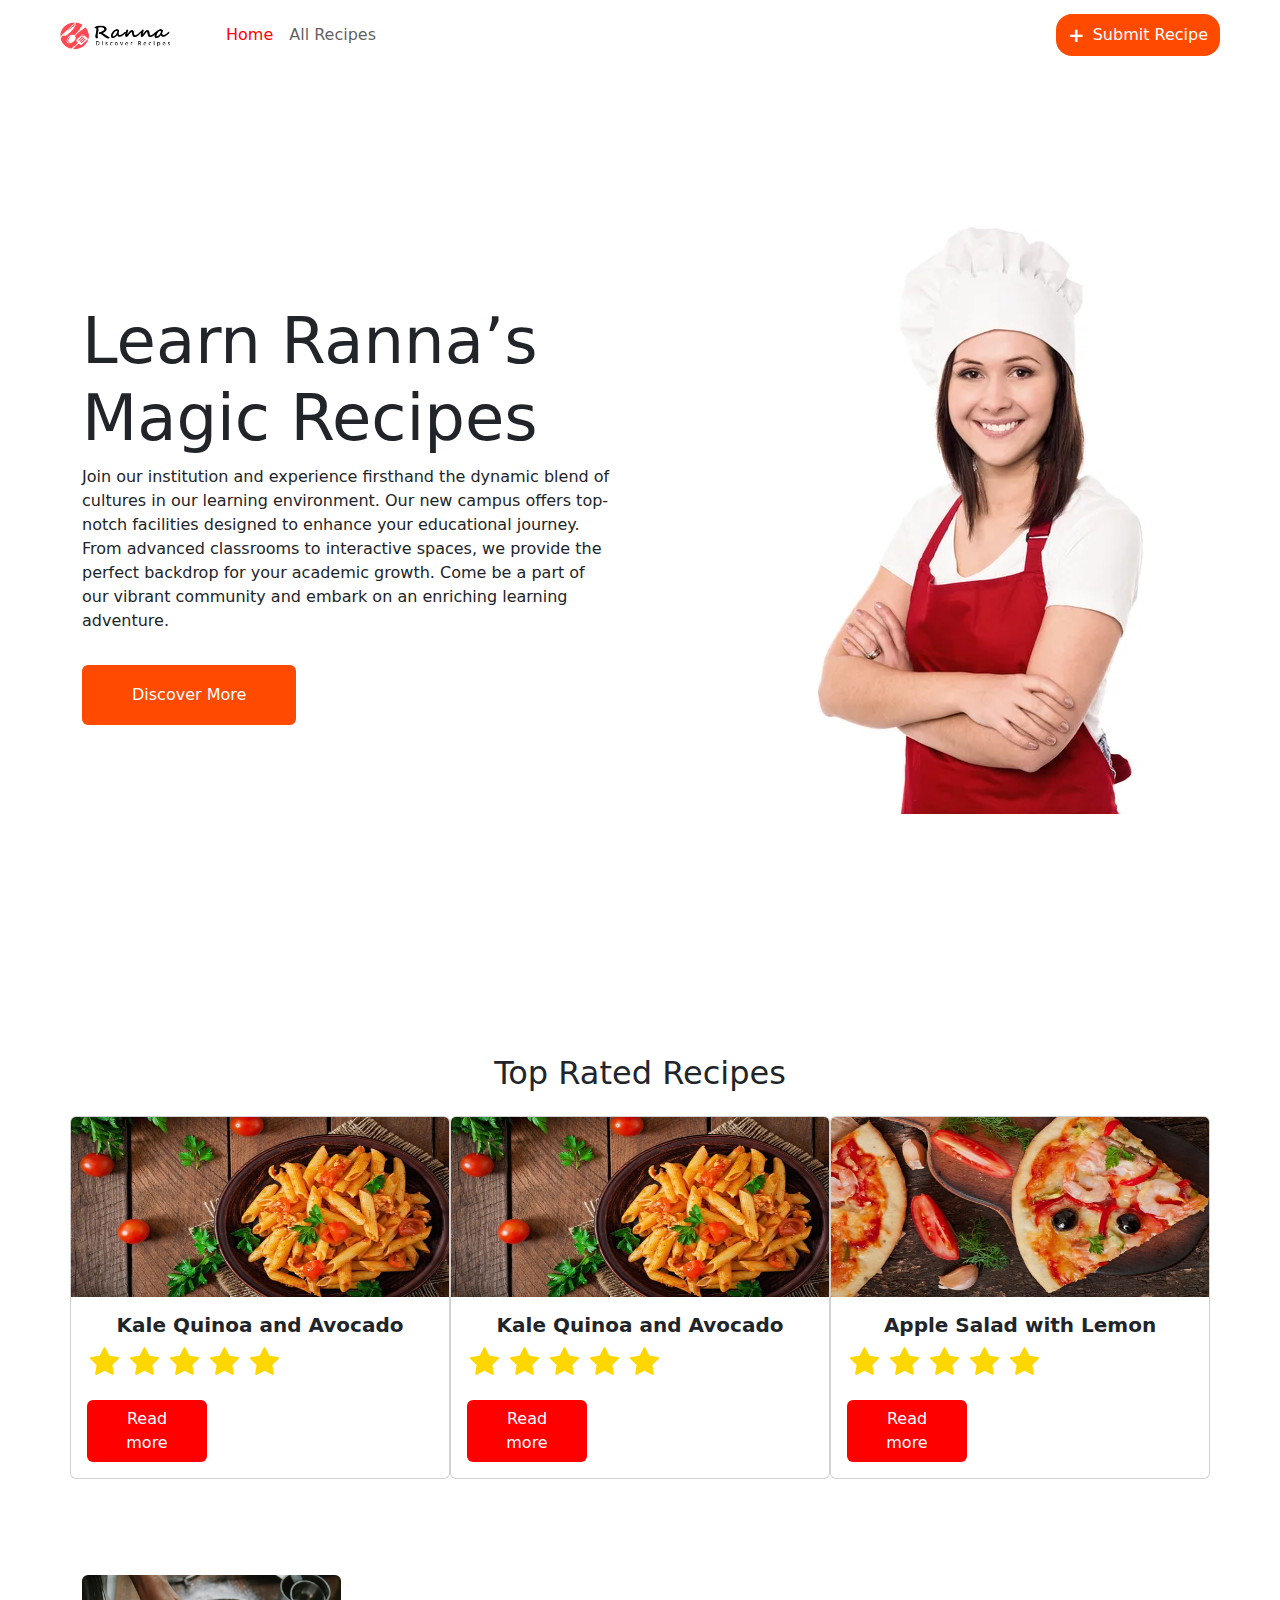
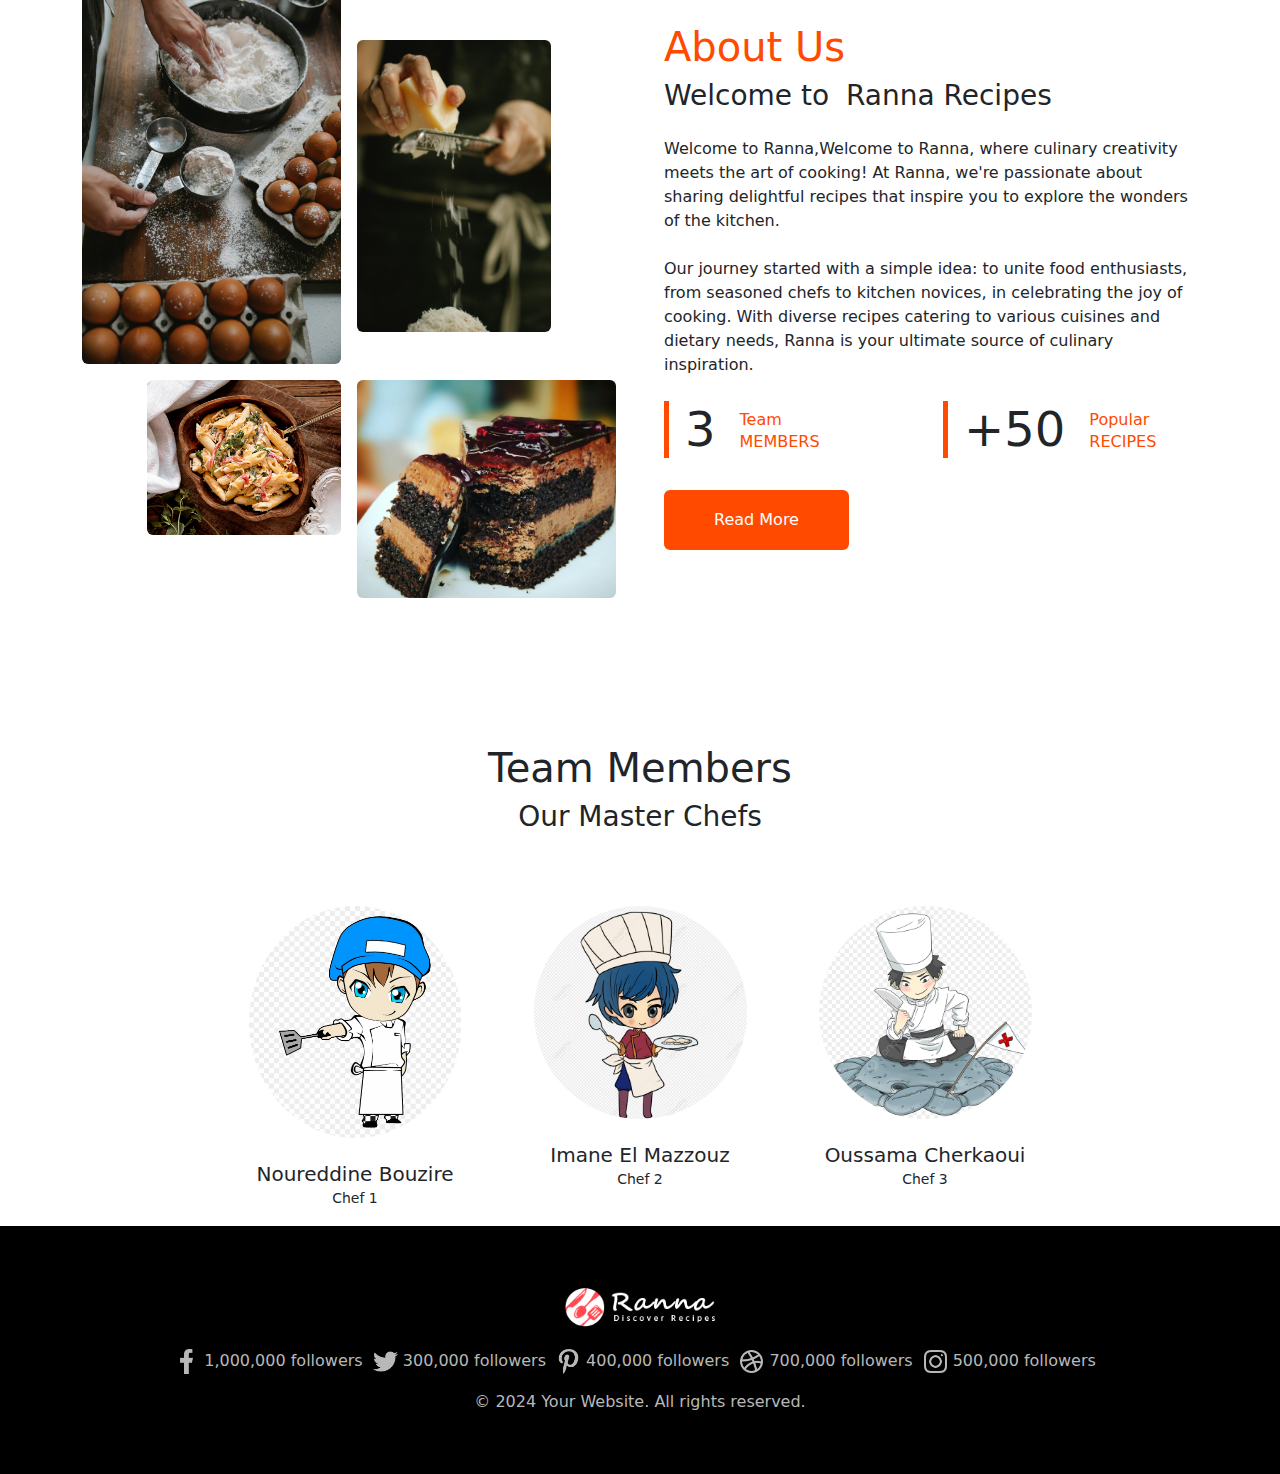
<file: html files/home.html>
<!DOCTYPE html>
<html lang="en">
<head>
    <meta charset="UTF-8">
    
    <meta name="viewport" content="width=device-width, initial-scale=1.0">
    <link rel="stylesheet" href="../bootstrap/css/bootstrap.min.css">
    <link rel="stylesheet" href="../bootstrap/js/bootstrap.min.js">
    <link href="../lib/animate.min.css" rel="stylesheet">
    <link rel="stylesheet" href="../home.css">


    
    
    <title>Home page</title>
</head>
<body onload="displayTopRatedRecipes()">
            <!-- nav bar -->
    <nav class="navbar navbar-expand-lg navbar-light bg-white px-5">
        <div class="container-fluid">
            <button class="navbar-toggler" type="button" data-bs-toggle="collapse" data-bs-target="#navbarSupportedContent" aria-controls="navbarSupportedContent" aria-expanded="false" aria-label="Toggle navigation">
                <i class="fas fa-bars"></i>
            </button>
            <div class="collapse navbar-collapse" id="navbarSupportedContent">
              <a class="navbar-brand me-5 mt-lg-0" href="#">
                <img src="../Images/logo-dark.png" height="30" alt="logo Cooking room" loading="lazy" width="110" />
              </a>
                <ul class="navbar-nav mb-lg-0">
                    <li class="nav-item ">
                        <a class="nav-link" href="./home.html" id="nav-active">Home</a>
                    </li>
                    <li class="nav-item">
                        <a class="nav-link" href="./all_recipes.html" >All Recipes</a>
                    </li>
                </ul>
            </div>
            <div class="d-flex align-items-center">
                <button class="btn d-flex align-items-center justify-content-center gap-2 rounded-4" id="btnSubmit" onclick="window.location.href ='./submit.html';">
                    <div class="fs-5 fw-bold plus">+</div>
                    <div class="text text-center">Submit Recipe</div>
                </button>
            </div>
        </div>
    </nav>

            <!-- home content -->
    <div class="container-xxl position-relative p-0 mb-0 home-content">
      <div class="container-xxl py-5 bg-emphasis hero-header mb-5">
          <div class="container my-5 py-5">
              <div class="row align-items-center g-5">
                  <div class="col-lg-6 text-center text-lg-start">
                      <h1 class="display-3  animated slideInLeft">Learn Ranna’s<br>Magic Recipes</h1>
                      <p class="text-dark animated slideInLeft mb-4 pb-2">Join our institution and experience firsthand the dynamic blend of cultures in our learning environment. Our new campus offers top-notch facilities designed to enhance your educational journey. From advanced classrooms to interactive spaces, we provide the perfect backdrop for your academic growth. Come be a part of our vibrant community and embark on an enriching learning adventure.</p>
                      <a href="" class="btn btn-primary py-sm-3 px-sm-5 me-3 animated slideInLeft"  id="book-table-btn">Discover More</a>
                  </div>
                  <div class="col-lg-6 text-center text-lg-end overflow-hidden">
                      <img class="img-fluid" src="../Images/Home_chef.jpg" alt="">
                  </div>
              </div>
          </div>
      </div>
  </div>

  <!-- Top Rated Recipes -->
<div class="container py-5">
  <h2 class="text-center mb-4" id="Top-Rated-Recipes">Top Rated Recipes</h2>
  <div id="topRatedContainer" class="row row-cols-1 row-cols-md-3 g-4"></div>
</div>


  <!-- About content -->
  <div class="container-xxl py-5 mb-0">
    <div class="container">
        <div class="row g-5 align-items-center">
            <div class="col-lg-6">
                <div class="row g-3">
                    <div class="col-6 text-start">
                        <img class="img-fluid rounded w-100 "  src="../Images/about-1.jpg">
                    </div>
                    <div class="col-6 text-start">
                        <img class="img-fluid rounded w-75  "  src="../Images/about-2.jpg" style="margin-top: 25%;">
                    </div>
                    <div class="col-6 text-end">
                        <img class="img-fluid rounded w-75  "  src="../Images/about-3.jpg">
                    </div>
                    <div class="col-6 text-end">
                        <img class="img-fluid rounded w-100  "  src="../Images/about-4.jpg">
                    </div>
                </div>
            </div>
            <div class="col-lg-6">
                <h1 class="section-title ff-secondary text-start  fw-normal" id="about-us">About Us</h1>
                <h3 class="mb-4">Welcome to <i class="fa fa-utensils  me-2"></i>Ranna Recipes</h3>
                <p class="mb-4">Welcome to Ranna,Welcome to Ranna, where culinary creativity meets the art of cooking! At Ranna, we're passionate about sharing delightful recipes that inspire you to explore the wonders of the kitchen.</p>
                <p class="mb-4">Our journey started with a simple idea: to unite food enthusiasts, from seasoned chefs to kitchen novices, in celebrating the joy of cooking. With diverse recipes catering to various cuisines and dietary needs, Ranna is your ultimate source of culinary inspiration.</p>
                <div class="row g-4 mb-4">
                    <div class="col-sm-6">
                        <div class="d-flex align-items-center border-start border-5 border-custom-orange px-3">
                            <h1 class="flex-shrink-0 display-5  mb-0" data-toggle="counter-up">3</h1>
                            <div class="ps-4">
                                <p class="mb-0" id="Years">Team</p>
                                <h6 class="text-uppercase mb-0" id="Years">Members</h6>
                            </div>
                        </div>
                    </div>
                    <div class="col-sm-6">
                        <div class="d-flex align-items-center border-start border-5 border-custom-orange px-3">
                            <h1 class="flex-shrink-0 display-5  mb-0" data-toggle="counter-up">+50</h1>
                            <div class="ps-4">
                                <p class="mb-0" id="Years">Popular</p>
                                <h6 class="text-uppercase mb-0" id="Years">Recipes</h6>
                            </div>
                        </div>
                    </div>
                </div>
                <a class="btn  py-3 px-5 mt-2" href="" id="read-more">Read More</a>
            </div>
        </div>
    </div>
</div>




<!-- Our Team-->
<div class="container-xxl pt-5 pb-3 mx-auto" id="our-team">
  <div class="container">
      <div class="text-center wow fadeInUp" data-wow-delay="0.1s">
          <h1 class="section-title  text-center  fw-normal" id="team-color">Team Members</h1>
          <h3 class="mb-5">Our Master Chefs</h3>
      </div>
      <div class="row g-4 justify-content-center">
          <div class="col-lg-3 col-md-6 wow fadeInUp" data-wow-delay="0.1s">
              <div class="team-item text-center rounded overflow-hidden">
                  <div class="rounded-circle overflow-hidden m-4">
                      <img class="img-fluid" src="../Images/chef1.png" alt="">
                  </div>
                  <h5 class="mb-0">Noureddine Bouzire</h5>
                  <small>Chef 1</small>
                  
              </div>
          </div>
          <div class="col-lg-3 col-md-6 wow fadeInUp" data-wow-delay="0.3s">
              <div class="team-item text-center rounded overflow-hidden">
                  <div class="rounded-circle overflow-hidden m-4">
                      <img class="img-fluid" src="../Images/chef3.png" alt="">
                  </div>
                  <h5 class="mb-0">Imane El Mazzouz</h5>
                  <small>Chef 2</small>
                  
              </div>
          </div>
          <div class="col-lg-3 col-md-6 wow fadeInUp" data-wow-delay="0.5s">
              <div class="team-item text-center rounded overflow-hidden">
                  <div class="rounded-circle overflow-hidden m-4">
                      <img class="img-fluid" src="../Images/chef2.png" alt="">
                  </div>
                  <h5 class="mb-0">Oussama Cherkaoui</h5>
                  <small>Chef 3</small>
              </div>
          </div>
          
      </div>
  </div>
</div>











<!--footer-->
<footer class="text-center">
  <div class="container">
    <div class="logo-container">
      <img src="../Images/logo-light.png" alt="Site Logo">
    </div>
    <ul class="social-icons">
      <li>
        <img src="../Images/facebook.png" alt="Facebook Logo">
        <span>1,000,000 followers</span>
      </li>
      <li>
        <img src="../Images/twitter.png" alt="Twitter Logo">
        <span>300,000 followers</span>

      </li>
      <li>
        <img src="../Images/pinterest.png" alt="pinterest Logo">
        <span>400,000 followers</span>

      </li>
      <li>
        <img src="../Images/dribbble.png" alt="dribbble Logo">
        <span>700,000 followers</span>
      </li>
      <li>
        <img src="../Images/instagram.png" alt="Instagram Logo">
        <span>500,000 followers</span>
      </li>
    </ul>
  </div>
  <div class="copyright">
    <p>&copy; 2024 Your Website. All rights reserved.</p>
  </div>
</footer>

    <script src="../script.js"></script>
</body>
</html>
</file>
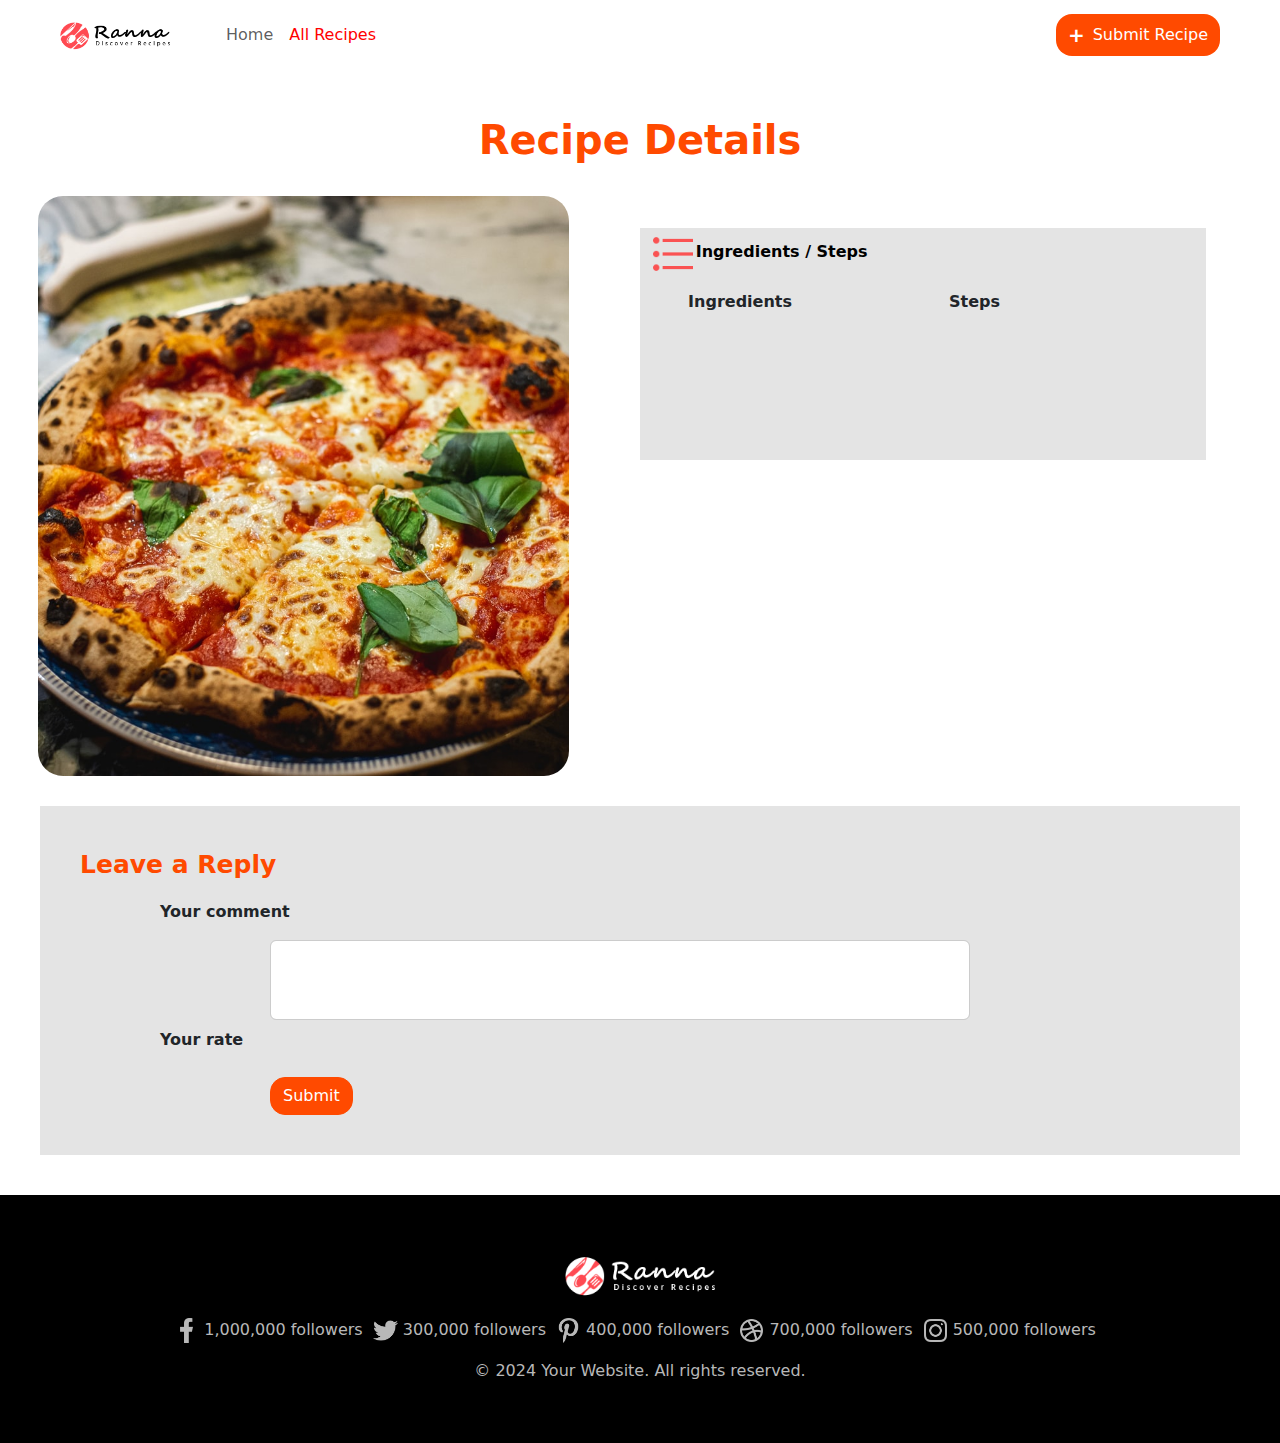
<file: html files/RecipesDetails.html>
<!DOCTYPE html>
<html lang="en">
<head>
    <meta charset="UTF-8">
    <meta name="viewport" content="width=device-width, initial-scale=1.0">
    <link rel="stylesheet" href="../bootstrap/css/bootstrap.min.css">
    <link rel="stylesheet" href="../bootstrap/js/bootstrap.min.js">
    <link rel="stylesheet" href="../style.css">
</head>
<body onload="displayRecipeDetails()">
<nav class="navbar navbar-expand-lg navbar-light bg-white px-5 ">
    <div class="container-fluid">
        <button
                data-mdb-collapse-init
                class="navbar-toggler"
                type="button"
                data-mdb-target="#navbarSupportedContent"
                aria-controls="navbarSupportedContent"
                aria-expanded="false"
                aria-label="Toggle navigation"
        >
            <i class="fas fa-bars"></i>
        </button>

        <!-- Collapsible wrapper -->
        <div class="collapse navbar-collapse" id="navbarSupportedContent">
            <!-- Navbar brand -->
            <a class="navbar-brand me-5 mt-lg-0" href="#">
                <img
                        src="../Images/logo-dark.png"
                        height="30"
                        alt="logo Cooking room"
                        loading="lazy"
                        width="110"
                />
            </a>
            <!-- Left links -->
            <ul class="navbar-nav mb-lg-0">
                <li class="nav-item ">
                    <a class="nav-link" href="./home.html">Home</a>
                </li>
                <li class="nav-item" >
                    <a class="nav-link" href="./all_recipes.html" id="nav-active">All Recipes</a>
                </li>
            </ul>
            <!-- Left links -->
        </div>
        <!-- Collapsible wrapper -->

        <!-- Right elements -->
        <div class="d-flex align-items-center">
            <button class="btn d-flex align-items-center justify-content-center gap-2 rounded-4" id="btnSubmit" onclick="window.location.href ='./submit.html';">
                <div class="fs-5 fw-bold plus">+</div>
                <div class="text text-center ">Submit Recipe</div>
            </button>
        </div>
    </div>
</nav>
<!-- Recipes Details Code  -->
<div class="container-fluid contentDetails" style="padding: 40px" >
    <div class="title" style="color: #FF4A00; display: flex;justify-content: center;align-items: center;">
        <p style="font-weight: bolder ; font-size: 40px ;" >Recipe Details </p>
    </div>

    <section class="row" id="section-1" >
        <div class="col-md-4" id="img-1" style="width: 45%; height: 100%; border-radius: 25px;"></div>
        <article id="article">
            <div class="Title" style="color:#FF4A00;display: flex ;justify-content: center;">
                <p style="font-weight: bold ; font-size: 20px;" id="titleDetail"></p>
            </div>
            <div class=" description" style="display: block ;font-weight: bold; font-size: 15px;">
                <p style="text-align: left;" id="description"></p>
            </div>
            <div class="container-fluid Right" style="height: auto; width: auto;background-color:#E4E4E4;padding-bottom: 120px ">
                <div class="all" style="background-color:#E4E4E4 ">
                <div class="direction " style=" display: flex;justify-content: space-between;">
                    <div class="stepse" style="  width: 40%;display: flex;justify-content: space-around;align-items: center;color: black;background-color:#E4E4E4  ;">
                        <img src="../Images/Details.png" style="height: 40px">
                        <p style="margin-top: 12px ; font-weight: bold">Ingredients / Steps</p>
                    </div>
                </div>

                <div class="d-1" style="padding: 10px">
                    <div class="Ingredients"  >
                        <p class="fw-bold">Ingredients</p>
                        <div class="DetailsIngredients" style="font-size: 10px ;font-weight: bold;" >
                            <p id="ingredient1"></p>
                            <p id="ingredient2"></p>
                            <p id="ingredient3"></p>
                            <p id="ingredient4"></p>
                            <p id="ingredient5"></p>
                        </div>
                    </div>
                    <div class="Steps" >
                        <p class="fw-bold">Steps</p>
                        <div class="DetailsSteps" style="font-size: 10px ;font-weight: bold;" >
                                <p id="step1"></p>
                                <p id="step2"></p>
                                <p id="step3"></p>
                                <p id="step4"></p>
                                <p id="step5"></p>
                        </div>
                    </div>
                </div>
                </div>
            </div>
        </article>
    </section>
    <div class="container-fluid Reply custom-width" style="background-color:#E4E4E4;margin-top: 20px;padding: 40px ;margin-left: auto;margin-right: auto ;">
        <p class="Reply" style="color: #FF4A00 ; font-weight: bold ;font-size: 25px;">Leave a Reply</p>
        <div class="comment " style="margin-left: 80px">
            <p style="font-weight: bold">Your comment</p>
            <input type="text" class="form-control" style="height:80px;margin-left: 110px ;width: 700px ;" placeholder="">
        </div>
        <div class="Rate">
            <div class="rating" style="margin-left: 80px ;">
                <p style="font-weight: bold ;margin: 0;" >Your rate</p>
            </div>
            <div class="stars" style=" margin-left: 190px;" >
                
            </div>
        </div>
        <button type="button" class="btn btn-primary" style="background-color:#FF4A00;border-color: #FF4A00 ; margin-left: 190px; margin-top: 25px ;border-radius: 15px ;font-weight: 500 ;" >Submit</button>


    </div>
</div>
<footer class="text-center">
    <div class="container">
        <div class="logo-container">
            <img src="../Images/logo-light.png" alt="Site Logo">
        </div>
        <ul class="social-icons">
            <li>
                <img src=" ../Images/facebook.png" alt="Facebook Logo">
                <span>1,000,000 followers</span>
            </li>
            <li>
                <img src="../Images/twitter.png" alt="Twitter Logo">
                <span>300,000 followers</span>

            </li>
            <li>
                <img src="../Images/pinterest.png" alt="pinterest Logo">
                <span>400,000 followers</span>

            </li>
            <li>
                <img src="../Images/dribbble.png" alt="dribbble Logo">
                <span>700,000 followers</span>
            </li>
            <li>
                <img src="../Images/instagram.png" alt="Instagram Logo">
                <span>500,000 followers</span>
            </li>
        </ul>
    </div>
    <div class="copyright">
        <p>&copy; 2024 Your Website. All rights reserved.</p>
    </div>
</footer>
<script src="../script.js"></script>
<script src="../bootstrap/js/bootstrap.bundle.min.js"></script>
</body>
</html>
</file>
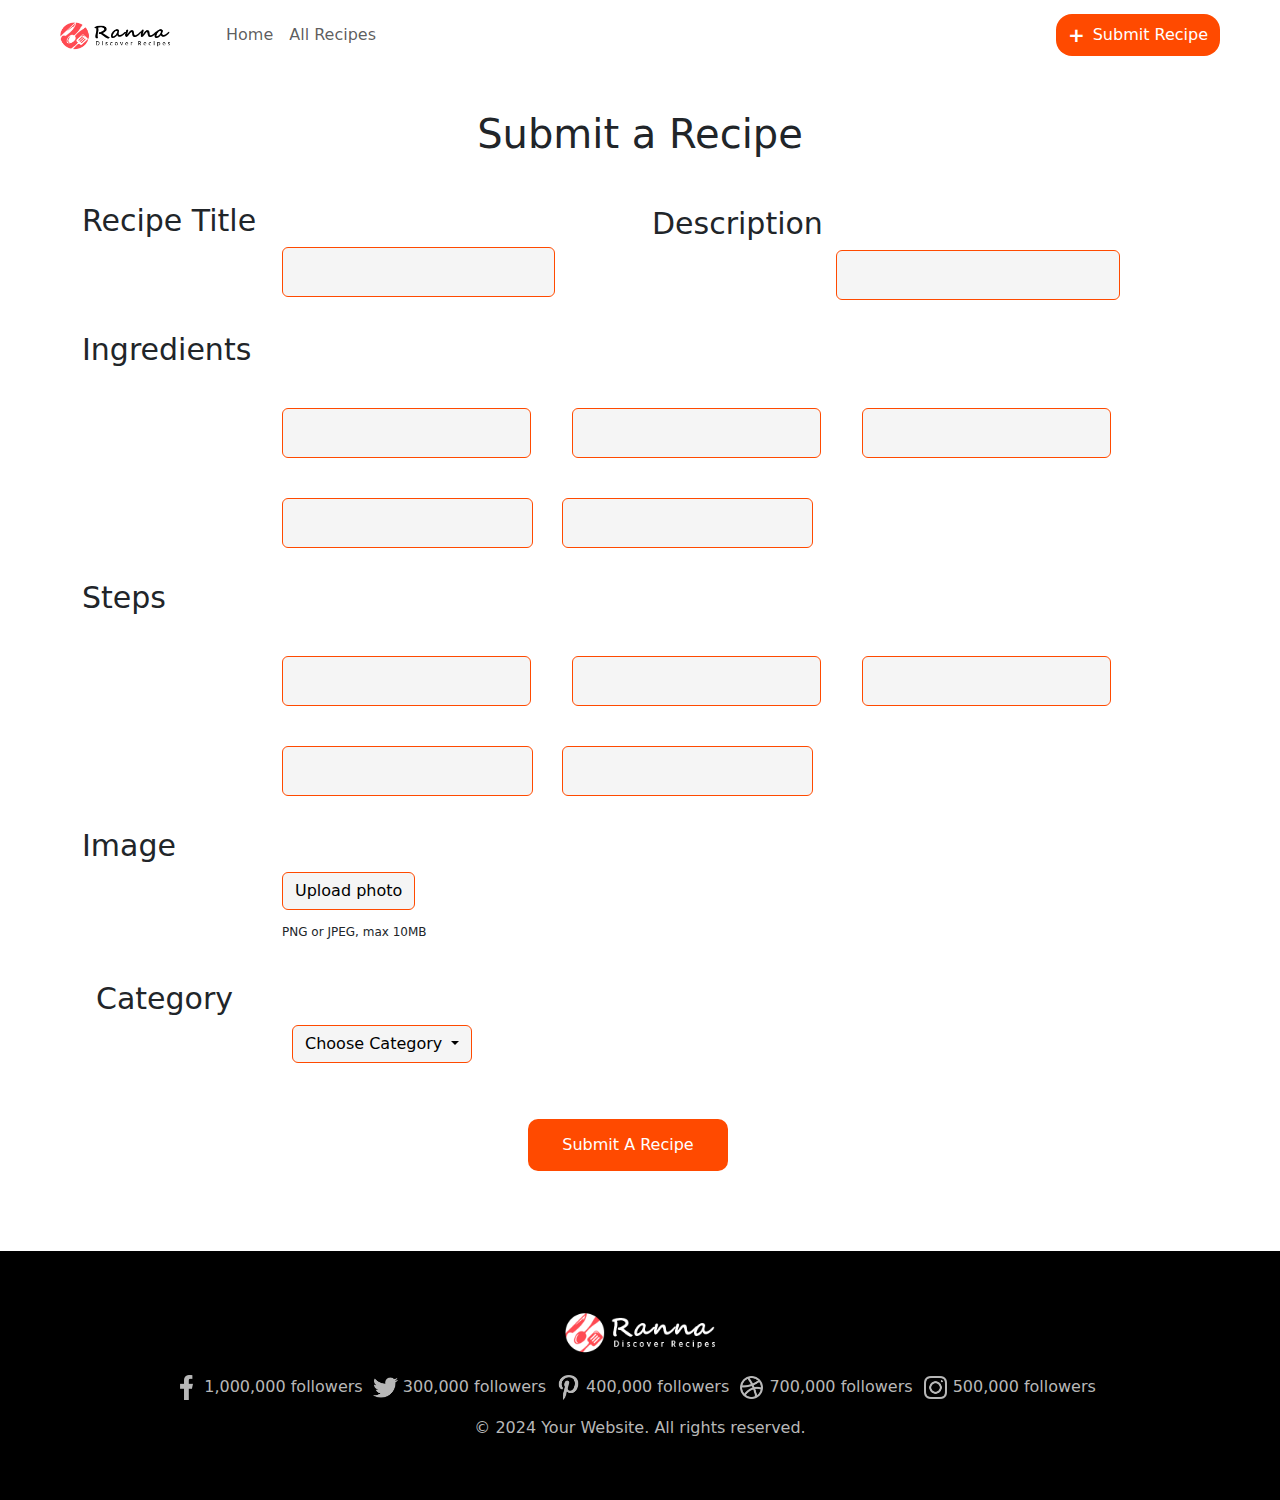
<file: html files/submit.html>
<!DOCTYPE html>
<html lang="en">
<head>
    <meta charset="UTF-8">
    <meta name="viewport" content="width=device-width, initial-scale=1.0">
    <link rel="stylesheet" href="../bootstrap/css/bootstrap.min.css">
    <link rel="stylesheet" href="../bootstrap/js/bootstrap.min.js">
    <link rel="stylesheet" href="../style.css">
    <title>Submit</title>
</head>
<body onload="createCategorySubmit()">
<nav class="navbar navbar-expand-lg navbar-light bg-white px-5 ">
    <div class="container-fluid">
        <button
                data-mdb-collapse-init
                class="navbar-toggler"
                type="button"
                data-mdb-target="#navbarSupportedContent"
                aria-controls="navbarSupportedContent"
                aria-expanded="false"
                aria-label="Toggle navigation"
        >
            <i class="fas fa-bars"></i>
        </button>

        <!-- Collapsible wrapper -->
        <div class="collapse navbar-collapse" id="navbarSupportedContent">
            <!-- Navbar brand -->
            <a class="navbar-brand me-5 mt-lg-0" href="#">
                <img
                        src="../Images/logo-dark.png"
                        height="30"
                        alt="logo Cooking room"
                        loading="lazy"
                        width="110"
                />
            </a>
            <!-- Left links -->
            <ul class="navbar-nav mb-lg-0">
                <li class="nav-item ">
                    <a class="nav-link" href="./home.html">Home</a>
                </li>
                <li class="nav-item" >
                    <a class="nav-link" href="./all_recipes.html">All Recipes</a>
                </li>
            </ul>
            <!-- Left links -->
        </div>
        <!-- Collapsible wrapper -->

        <!-- Right elements -->
        <div class="d-flex align-items-center">
            <button class="btn d-flex align-items-center justify-content-center gap-2 rounded-4" id="btnSubmit" onclick="window.location.href ='./submit.html';">
                <div class="fs-5 fw-bold plus">+</div>
                <div class="text text-center ">Submit Recipe</div>
            </button>
        </div>
    </div>
</nav>
<!-- Submit a Recipe -->
<div class="container back">
    <div class="row">
        <div class="col-md-12 text-center ">
            <h1 style="margin-top: 40px;">Submit a Recipe</h1>
        </div>
    </div>
    <div class="row">
        <div class="col-md-6">
            <h2 style="font-size: 30px; margin-top: 37px;">Recipe Title</h2>
            <input id="recipeTitle" type="text" class="form-control input-narrow " style="border-color: #FF4A00; width: 50%;margin-left:200px;background-color: #F5F5F5;">
        </div>
        <div class="col-md-6">
            <h2 style="font-size: 30px ; margin-top: 40px;">Description </h2>
            <input type="text" id="recipeDescription" class="form-control input-narrow"  style="border-color: #FF4A00; width: 52%;margin-left:184px ;background-color: #F5F5F5;">
        </div>
    </div>
    <div class="row mt-4">
        <div class="col-md-12">
            <h2 style="font-size: 30px">Ingredients</h2>
        </div>
    </div>
    <div class="row mt-4">
        <div class="col-md-4">
            <input type="text" id="ingredient1" class="form-control mb-2"  style="border-color: #FF4A00; width: 70%;margin-left:200px; ;background-color: #F5F5F5;">
        </div>
        <div class="col-md-4">
            <input type="text" id="ingredient2" class="form-control mb-2" style="border-color: #FF4A00; width: 70%;margin-left:110px; ;background-color: #F5F5F5;">
        </div>
        <div class="col-md-4">
            <input type="text" id="ingredient3" class="form-control mb-2" style="border-color: #FF4A00; width: 70%;margin-left:20px; ;background-color: #F5F5F5;">
        </div>
    </div>
    <div class="row mt-4">
        <div class="col-md-6">
            <input type="text" id="ingredient4" class="form-control mb-2" style="border-color: #FF4A00; width: 46%;margin-left:200px; ;background-color: #F5F5F5;">
        </div>
        <div class="col-md-6">
            <input type="text" id="ingredient5" class="form-control mb-2" style="border-color: #FF4A00; width: 46%;margin-left:-90px; ;background-color: #F5F5F5;">
        </div>
    </div>
    <div class="row mt-4">
        <div class="col-md-12">
            <h2 style="font-size: 30px">Steps</h2>
        </div>
    </div>
   <div class="row mt-4">
        <div class="col-md-4">
        <input type="text" id="step1" class="form-control mb-2" style="border-color: #FF4A00; width: 70%;margin-left:200px;;background-color: #F5F5F5;">
        </div>
        <div class="col-md-4">
        <input type="text" id="step2" class="form-control mb-2"  style="border-color: #FF4A00; width: 70%;margin-left:110px;;background-color: #F5F5F5;">
        </div>
        <div class="col-md-4">
        <input type="text" id="step3" class="form-control mb-2" style="border-color: #FF4A00; width: 70%;margin-left:20px;background-color: #F5F5F5;">
        </div>
    </div>
    <div class="row mt-4">
        <div class="col-md-6">
            <input type="text" id="step4" class="form-control mb-2" style="border-color: #FF4A00; width: 46%;margin-left:200px;;background-color: #F5F5F5;">
        </div>
        <div class="col-md-6">
            <input type="text" id="step5" class="form-control mb-2" style="border-color: #FF4A00; width: 46%;margin-left:-90px;;background-color: #F5F5F5;">
        </div>
    </div>
    <div class="row mt-4">
        <div class="col-md-6">
            <h2 style="font-size: 30px">Image</h2>
            <label for="imageUpload" class="btn btn-secondary" style="border: 1px solid #FF4A00; ;background-color: #F5F5F5;; color: #000; margin-left: 200px;">Upload photo</label>
            <input type="file" class="form-control-file d-none" id="imageUpload" accept="image/*" style="border: 2px solid #FF4A00;">
        </div>
        <div class="row mt-2">
            <div class="col-md-6">
                <p style="font-size: 12px;margin-left: 200px;" id="imageParagraph">PNG or JPEG, max 10MB</p>
            </div>
        </div>
    </div>
    
    <div class="row mt-4">
        <div class="col-md-6">
                <h2 style="font-size: 30px;margin-left: 14px;">Category</h2>
                <div class="dropdown" style="border-color: #FF4A00; width: 90%;margin-left:210px;";>
                    <button class="btn btn-secondary dropdown-toggle" type="button" id="categorySelected" data-bs-toggle="dropdown" aria-expanded="false" style="border: 1px solid #FF4A00; ;background-color: #F5F5F5;; color: #000;">
                        Choose Category
                    </button>
                    <div class="dropdown-menu" id="category-submit">
                        
                    </div>
                </div>
        </div>
    </div>
    <div class="row mt-4">
        <div class="row mt-4">
            <div class="col-md-12 text-center">
                <button id="btn-submitrecipe" type="submit" class="btn btn-primary" style="width: 200px; background-color: #FF4A00; color: white; padding: 14px 20px; margin: 8px 0; border: none; border-radius: 10px;margin-bottom: 80px;">Submit A Recipe</button>
            </div>
        </div>
    </div>
</div>
<footer class="text-center">
    <div class="container">
        <div class="logo-container">
            <img src="../Images/logo-light.png" alt="Site Logo">
        </div>
        <ul class="social-icons">
            <li>
                <img src=" ../Images/facebook.png" alt="Facebook Logo">
                <span>1,000,000 followers</span>
            </li>
            <li>
                <img src="../Images/twitter.png" alt="Twitter Logo">
                <span>300,000 followers</span>

            </li>
            <li>
                <img src="../Images/pinterest.png" alt="pinterest Logo">
                <span>400,000 followers</span>

            </li>
            <li>
                <img src="../Images/dribbble.png" alt="dribbble Logo">
                <span>700,000 followers</span>
            </li>
            <li>
                <img src="../Images/instagram.png" alt="Instagram Logo">
                <span>500,000 followers</span>
            </li>
        </ul>
    </div>
    <div class="copyright">
        <p>&copy; 2024 Your Website. All rights reserved.</p>
    </div>
    </footer>
    <script src="../bootstrap/js/bootstrap.bundle.min.js"></script>
    <script src="../script.js"></script>
</body>
</html>
</file>
<file: home.css>
#btnSubmit{
    background-color: #FF4A00; 
    color: white;
    transition: color 0.3s ease-in-out;
    border-style: none;
}
#btnSubmit:hover{
    background-color: #FF4A00; 
    color: rgb(0, 0, 0);
}


.navbar{
    height: 70px;
}
.nav-link{
    font-weight: 500;
}
.nav-link:hover,#nav-active{
    color: #ff0000;  
}

body{
    margin: 0 ;
}
.cursor-pointer{
    cursor: pointer;
}
#btn-readMore{
    background-color: #ff0000;
    color: white;
    background-color: #ff0000;
    color: white;
    width: 120px;
    margin-top: 20px;
}






.btn {
    transition: 1s;
}
#book-table-btn{
    background-color: #FF4A00;
    border: #FF4A00 2px solid;
}
#book-table-btn:hover{
    background-color: transparent;
    color: #FF4A00;

}


/*about us*/

#about-us{
    color: #FF4A00;
}

#Years{
    color: #FF4A00;
}

#read-more{
    background-color: #FF4A00;
    border: #FF4A00 2px solid;
    color: white;
}
#read-more:hover{
    background-color: transparent;
    color: #FF4A00;

}
.border-custom-orange {
    border-color: #FF4A00 !important;
}

#our-team{
    margin-top: 50px;
}



/*footer*/
footer {
    background-color: #000000;
    color: #B8B8B8; 
    padding: 20px 0;
  }
  .social-icons {
    list-style: none;
    padding: 0;
    display: flex;
    justify-content: center;
  }
  .social-icons li {
    margin-right: 10px;
  }
  .social-icons img {
    width: 25px;
    height: 25px;
  }
  .logo-container {
    text-align: center;
    margin-bottom: 20px;
    margin-top: 40px;
  }
  .logo-container img {
    width: 150px; 
    height: auto;
  }
  .copyright {
    text-align: center;
    margin-top: 10px;
    margin-bottom:40px ;


  #Top-Rated-Recipes{
    color: #FF4A00;
  }
  #team-color{
    color: #FF4A00;
    }
</file>
<file: style.css>
#btnSubmit{
    background-color: #FF4A00;
    color: white;
    transition: color 0.3s ease-in-out;
    border-style: none;
}
#btnSubmit:hover{
    background-color: #FF4A00;
    color: rgb(0, 0, 0);
}
nav{
    height: 70px;
}
.nav-link{
    font-weight: 500;
}
.nav-link:hover,#nav-active{
    color: #ff0000;
}
/* Recipe details  */

#section-1{
    width: 100%;
    height: 600px;
    padding: 10px;
    display: flex;
    justify-content: space-between;
}
#img-1{
    background: url("./Images/PIZZA.jpg") no-repeat top center/cover ;
}
#article{
    width: 50%;
    text-align: center;
}

.d-1{
    display: flex;
    text-align: left;
    justify-content: space-around;
    background-color: #E4E4E4;
    padding-bottom: 81px;
}
.Ingredients{
    width: 40%;
}
.Steps{
    width: 40%;
}
.stepse{
    width: 40%;
    display: flex;
    justify-content: space-around;
    align-items: center;
    color: black;
    background-color:#E4E4E4  ;
}

/* Footer */
footer {
    background-color: #000000;
    color: #B8B8B8;
    padding: 20px 0;
}
.social-icons {
    list-style: none;
    padding: 0;
    display: flex;
    justify-content: center;
}
.social-icons li {
    margin-right: 10px;
}
.social-icons img {
    width: 25px;
    height: 25px;
}
.logo-container {
    text-align: center;
    margin-bottom: 20px;
    margin-top: 40px;
}
.logo-container img {
    width: 150px;
    height: auto;
}
.copyright {
    text-align: center;
    margin-top: 10px;
    margin-bottom:40px ;
}

button:hover {
    opacity: 0.8;
}

/* Submit A Recipe */
body  {
    margin: 0 auto;
}

.back{
    background-color: white;


}

#submitRecipeTitle {
    text-align: center;
    margin-bottom: 20px;
    color: #FF4A00;
    font-weight: bold;
}

form {
    border: 1px solid #ccc;
    padding: 20px;
    background-color: #ffffff;
    width: 50%;
    margin: 0 auto;
}

label {
    display: block;
    margin-bottom: 5px;
}

input[type="text"],
input[type="email"] {
    width: 100%;
    padding: 12px 20px;
    margin: 8px 0;
    box-sizing: border-box;
    border: 1px solid #ccc;
}

textarea {
    width: 100%;
    padding: 12px 20px;
    margin: 8px 0;
    box-sizing: border-box;
    border: 1px solid #ccc;
    vertical-align: top;
}
</file>
